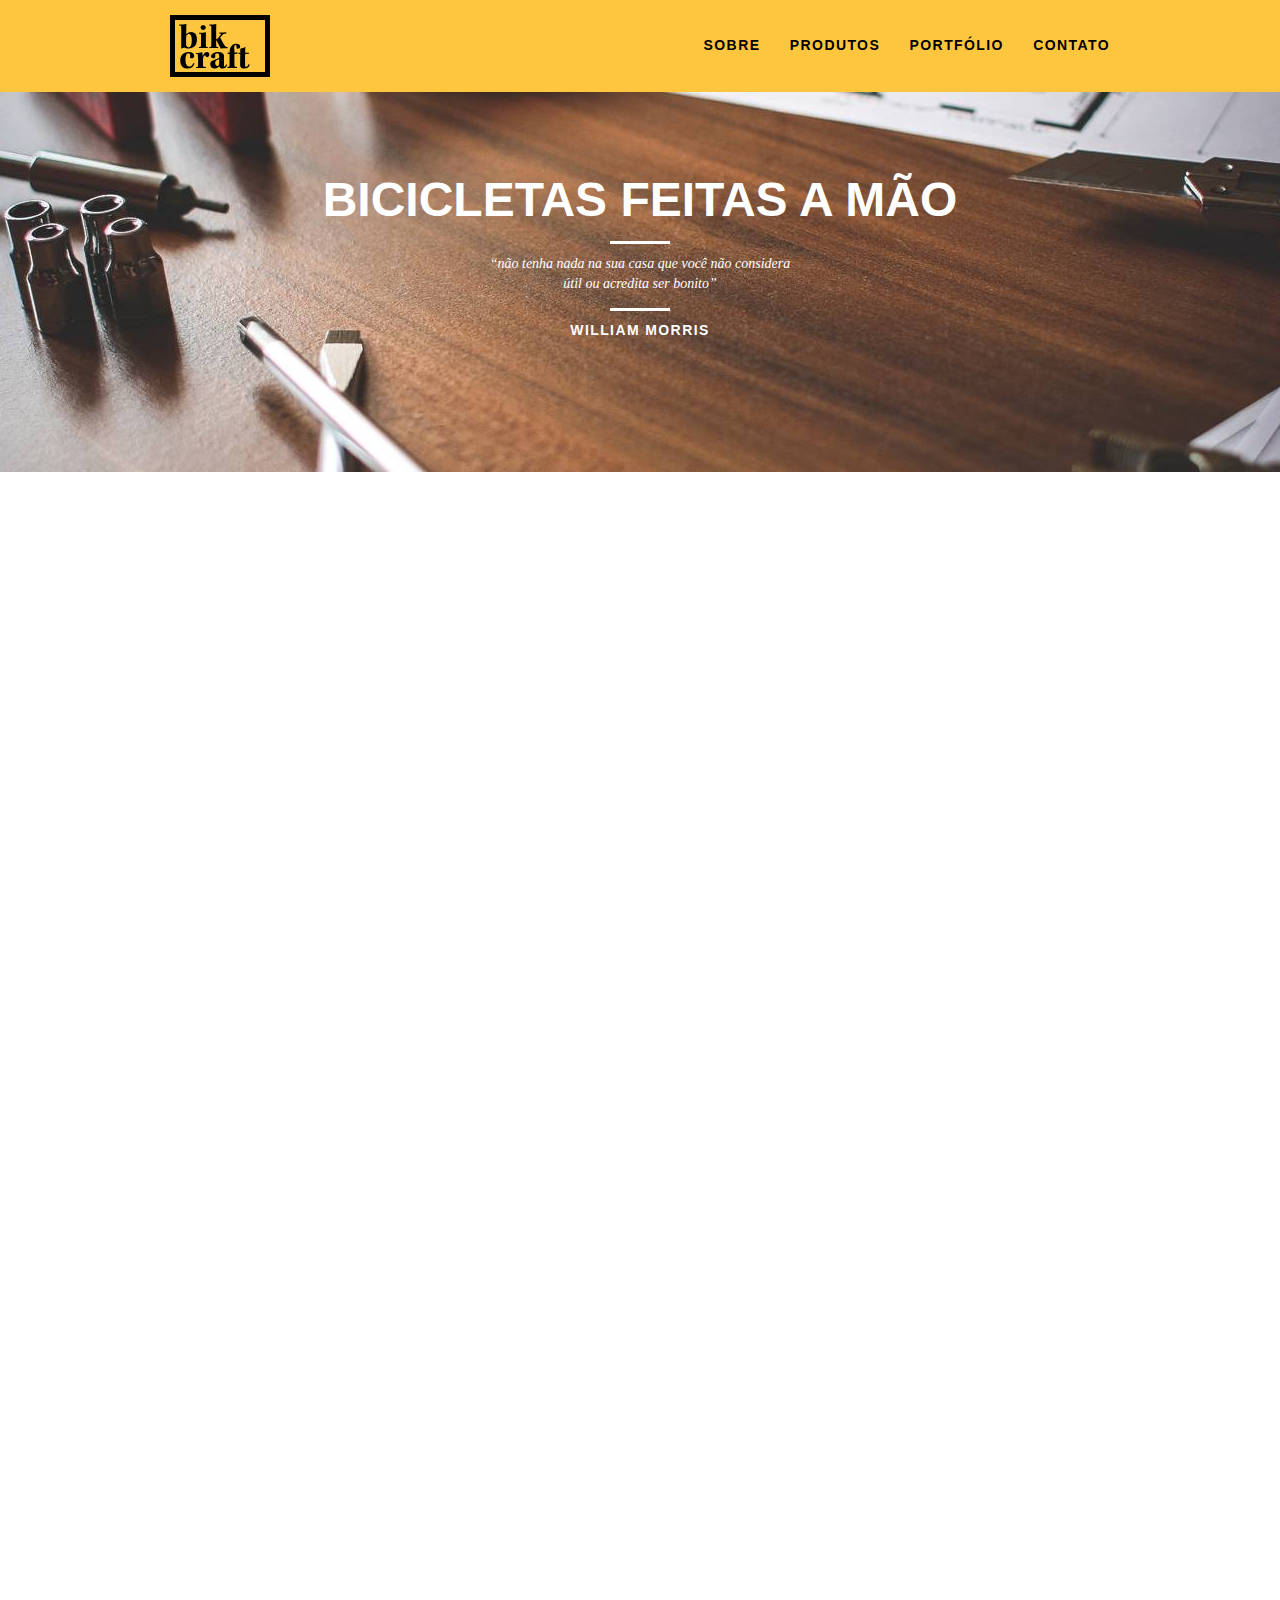
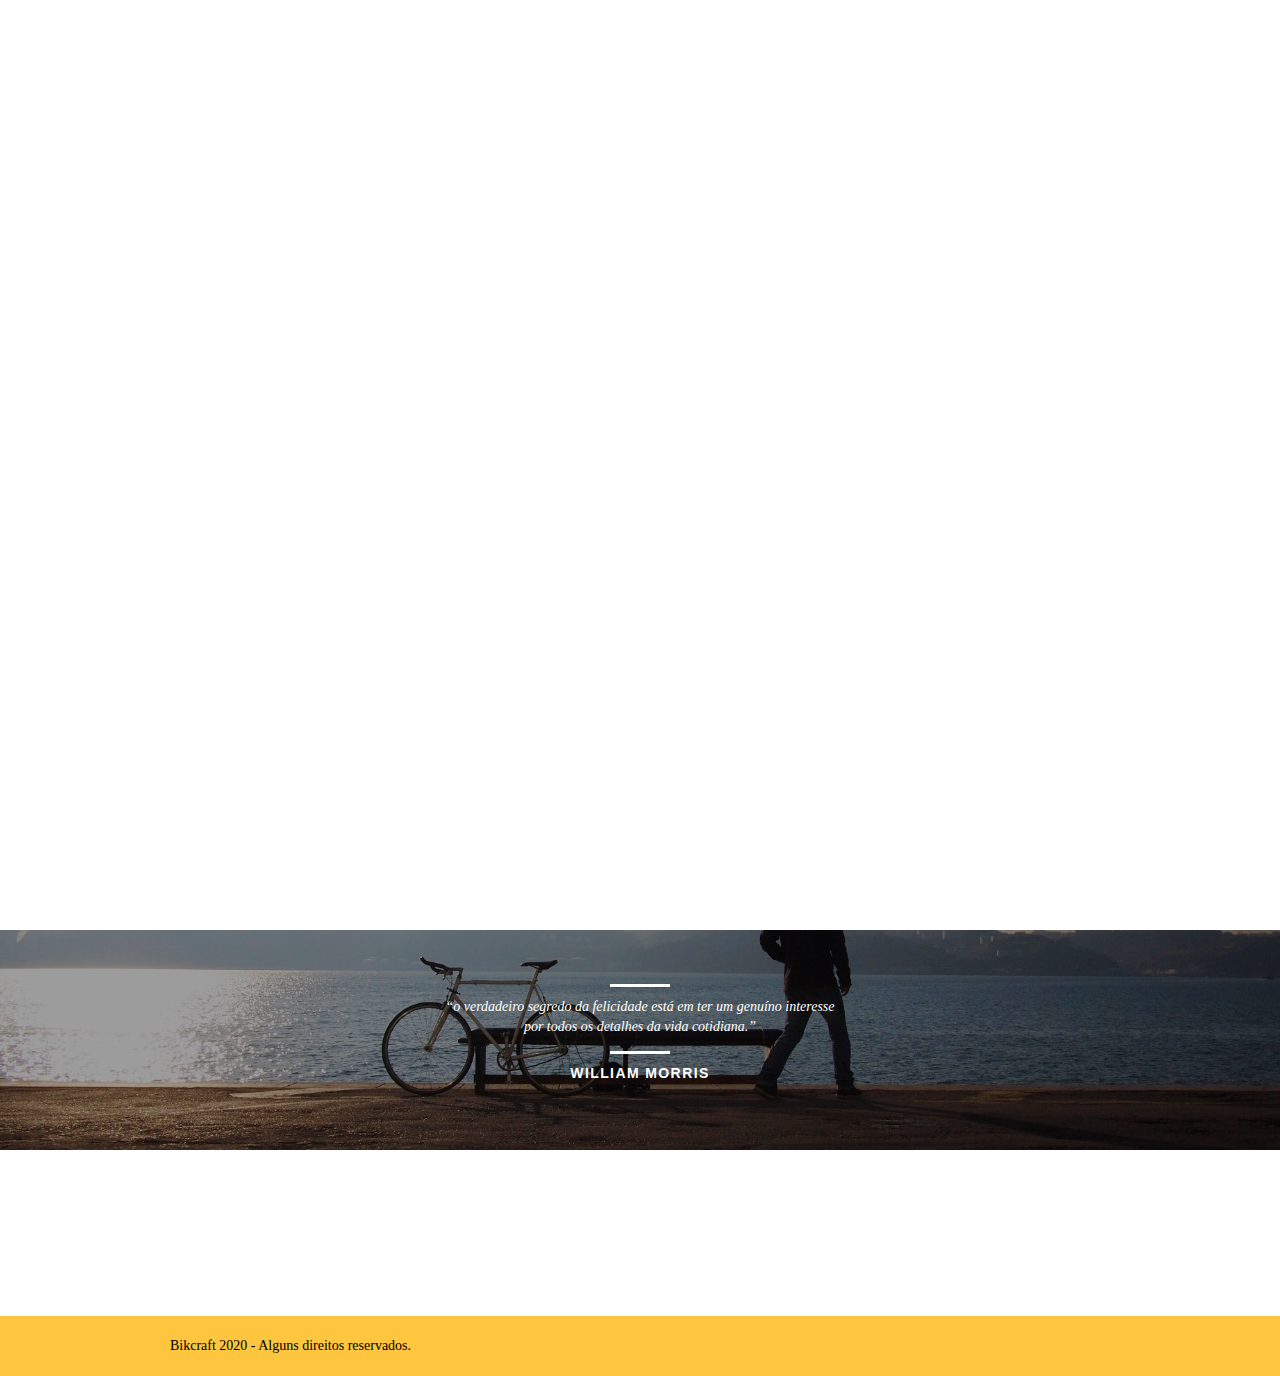
<file: index.html>
<!DOCTYPE html>
<html lang="pt-br">
  <head>
    <meta charset="UTF-8" />
    <title>Bikcraft - Bicicletas Personalizadas</title>
    <meta
      name="description"
      content="Compre a sua bicicleta personalizada na bikcraft. Possuímos modelos Passeio, Retrô e Esporte."
    />

    <meta property="og:type" content="website" />
    <meta property="og:title" content="Bikcraft - Bicicletas Personalizadas" />
    <meta property="og:description" content="Compre a sua bicicleta personalizada na bikcraft. Possuímos modelos Passeio, Retrô e Esporte." />
    <meta property="og:url" content="http://www.bikcraft.com" />
    <meta property="og:image" content="http://www.bikcraft.com/img/og-img.png" />
    <link rel="shortcut icon" href="img/favicon.ico" /> 
    <meta name="viewport" content="width=device-width, initial-scale=1">
    <link rel="stylesheet" href="css/style.css" />

    <script>
      document.documentElement.classList.add("js");
    </script>
  </head>
  <body>
    <!--Header do Site-->
    <header class="header-site">
      <div class="container">
        <div class="grid-4">
          <a href="index.html">
            <img src="img/bikcraft.svg" alt="Bikcraft" />
          </a>
        </div>
        <div class="grid-12 header-menu">
          <nav>
            <ul>
              <li><a href="sobre.html">Sobre</a></li>
              <li><a href="produtos.html">Produtos</a></li>
              <li><a href="portfolio.html">Portfólio</a></li>
              <li><a href="contato.html">Contato</a></li>
            </ul>
          </nav>
        </div>
      </div>
    </header>
    <!--Fim Header do Site-->

    <main>
      <section class="introducao">
        <div class="container">
          <h1 data-anime="400" class="fadeInDown">Bicicletas Feitas a Mão</h1>
          <blockquote class="quote-externo fadeInDown" data-anime="600">
            <p>
              “não tenha nada na sua casa que você não considera útil ou
              acredita ser bonito”
            </p>
            <cite>WILLIAM MORRIS</cite>
          </blockquote>
          <a class="btn-default" href="produtos.html" data-anime="800"
            >Orçamento</a
          >
        </div>
      </section>

      <!--Produtos-->
      <section class="produtos container fadeInDown" data-anime="1000">
        <h2 class="subtitulo">Produtos</h2>
        <ul class="produtos-lista">
          <li class="grid-1-3">
            <div class="produtos-lista-imagem">
              <img src="img/produtos/passeio.svg" alt="Passeio" />
            </div>
            <h3 class="subtitulo">Passeio</h3>
            <p>Muito melhor do que passear pela orla a vidros fechados</p>
          </li>

          <li class="grid-1-3">
            <div class="produtos-lista-imagem">
              <img src="img/produtos/esporte.svg" alt="Passeio" />
            </div>
            <h3 class="subtitulo">Esporte</h3>
            <p>Mais rápida que a do Forest Gump, ninguém vai pegar você.</p>
          </li>

          <li class="grid-1-3">
            <div class="produtos-lista-imagem">
              <img src="img/produtos/retro.svg" alt="Passeio" />
            </div>
            <h3 class="subtitulo">Retrô</h3>
            <p>
              O passado volta para lembrarmos o que devemos fazer no futuro.
            </p>
          </li>
        </ul>
        <div class="action-container">
          <p>clique aqui e veja os detalhes dos produtos</p>
          <a class="btn-default btn-hover-black" href="produtos.html"
            >produtos</a
          >
        </div>
      </section>

      <!-- portfolio -->
      <section class="portfolio fadeInDown" data-anime="1200">
        <div class="container">
          <h2 class="subtitulo subtitulo-amarelo">Portfólio</h2>
          <div class="grid-8">
            <img src="img/portfolio/retro.jpg" alt="Bicicleta Retro" />
          </div>
          <div class="grid-8">
            <img src="img/portfolio/passeio.jpg" alt="Bicicleta Passeio" />
          </div>
          <div class="grid-16 margin-top-20">
            <img src="img/portfolio/esporte.jpg" alt="Bicicleta Esporte" />
          </div>
          <div class="carrousel-btn"></div>
          <div class="action-container white-text">
            <p>conheça mais o nosso portfólio</p>
            <a class="btn-default" href="portfolio.html">portfolio</a>
          </div>
        </div>
      </section>

      <!-- Qualidade -->
      <section class="qualidade container fadeInDown" data-anime="1400">
        <h2 class="subtitulo">Qualidade</h2>
        <img src="img/bikcraft-qualidade.svg" alt="Bikcraft" />
        <ul class="qualidade-lista">
          <li class="grid-1-3">
            <h3 class="subtitulo">Durabilidade</h3>
            <p>
              Sólida como pedra, leve como o vento e resistente como o diamante,
              são nossos diferenciais.
            </p>
          </li>
          <li class="grid-1-3">
            <h3 class="subtitulo">Design</h3>
            <p>
              Feitas sob medida para o melhor conforto e eficiência. Adaptamos a
              sua Bikcraft para o seu corpo.
            </p>
          </li>
          <li class="grid-1-3">
            <h3 class="subtitulo">Sustentabilidade</h3>
            <p>
              Além de ajudar a cuidar do meio ambiente, tirando carros da rua,
              toda a produção é sustentável.
            </p>
          </li>
        </ul>

        <div class="action-container">
          <p>conheça mais a nossa história</p>
          <a class="btn-default btn-hover-black" href="sobre.html">sobre</a>
        </div>
      </section>
    </main>

      <div class="quebra">
        <blockquote class="quote-externo container">
          <p>
            “o verdadeiro segredo da felicidade está em ter um genuíno interesse
            por todos os detalhes da vida cotidiana.”
          </p>
          <cite>WILLIAM MORRIS</cite>
        </blockquote>
      </div>

      <footer>
        <div class="footer fadeInDown" data-anime="1400">
          <div class="container">
            <div class="grid-8 footer-historia">
              <h3>Nossa História</h3>
              <p>
                Quando iniciamos a Bikcraft queriamos apenas um produto que
                adoraríamos utilizar. Eramos apaixonados por pedalar e também
                por fazer as coisas com as nossas próprias mãos. Assim surgiu um
                sonho na garagem da nossa casa.
              </p>
            </div>
            <div class="grid-4 footer-contato">
              <h3>Contato</h3>
              <ul>
                <li>+55 31 991806621</li>
                <li>contato@bikcraft.com</li>
                <li>Rua Logradouro, 317 - Belo Horizonte</li>
              </ul>
            </div>
            <div class="grid-4 footer-redes-sociais">
              <h3>Redes Sociais</h3>
              <ul>
                <li>
                  <a href="https://www.facebook.com/" target="_blank"
                    ><img
                      src="img/redes-sociais/facebook.svg"
                      alt="Bikcraft Facebook"
                  /></a>
                </li>
                <li>
                  <a href="https://www.instagram.com/" target="_blank"
                    ><img
                      src="img/redes-sociais/instagram.svg"
                      alt="Bikcraft Instagram"
                  /></a>
                </li>
                <li>
                  <a href="https://www.twitter.com/" target="_blank"
                    ><img
                      src="img/redes-sociais/twitter.svg"
                      alt="Bikcraft Twitter"
                  /></a>
                </li>
              </ul>
            </div>
          </div>
        </div>
        <div class="reservados">
          <div class="container">
            <div class="grid-16">
              <p>Bikcraft 2020 - Alguns direitos reservados.</p>
            </div>
          </div>
        </div>
        <div></div>
      </footer>    
    <script src="js/simple-slide.js"></script>
  <script src="js/simple-anime.js"></script>
  <script src="js/script.js"></script>
  </body>  
</html>
</file>
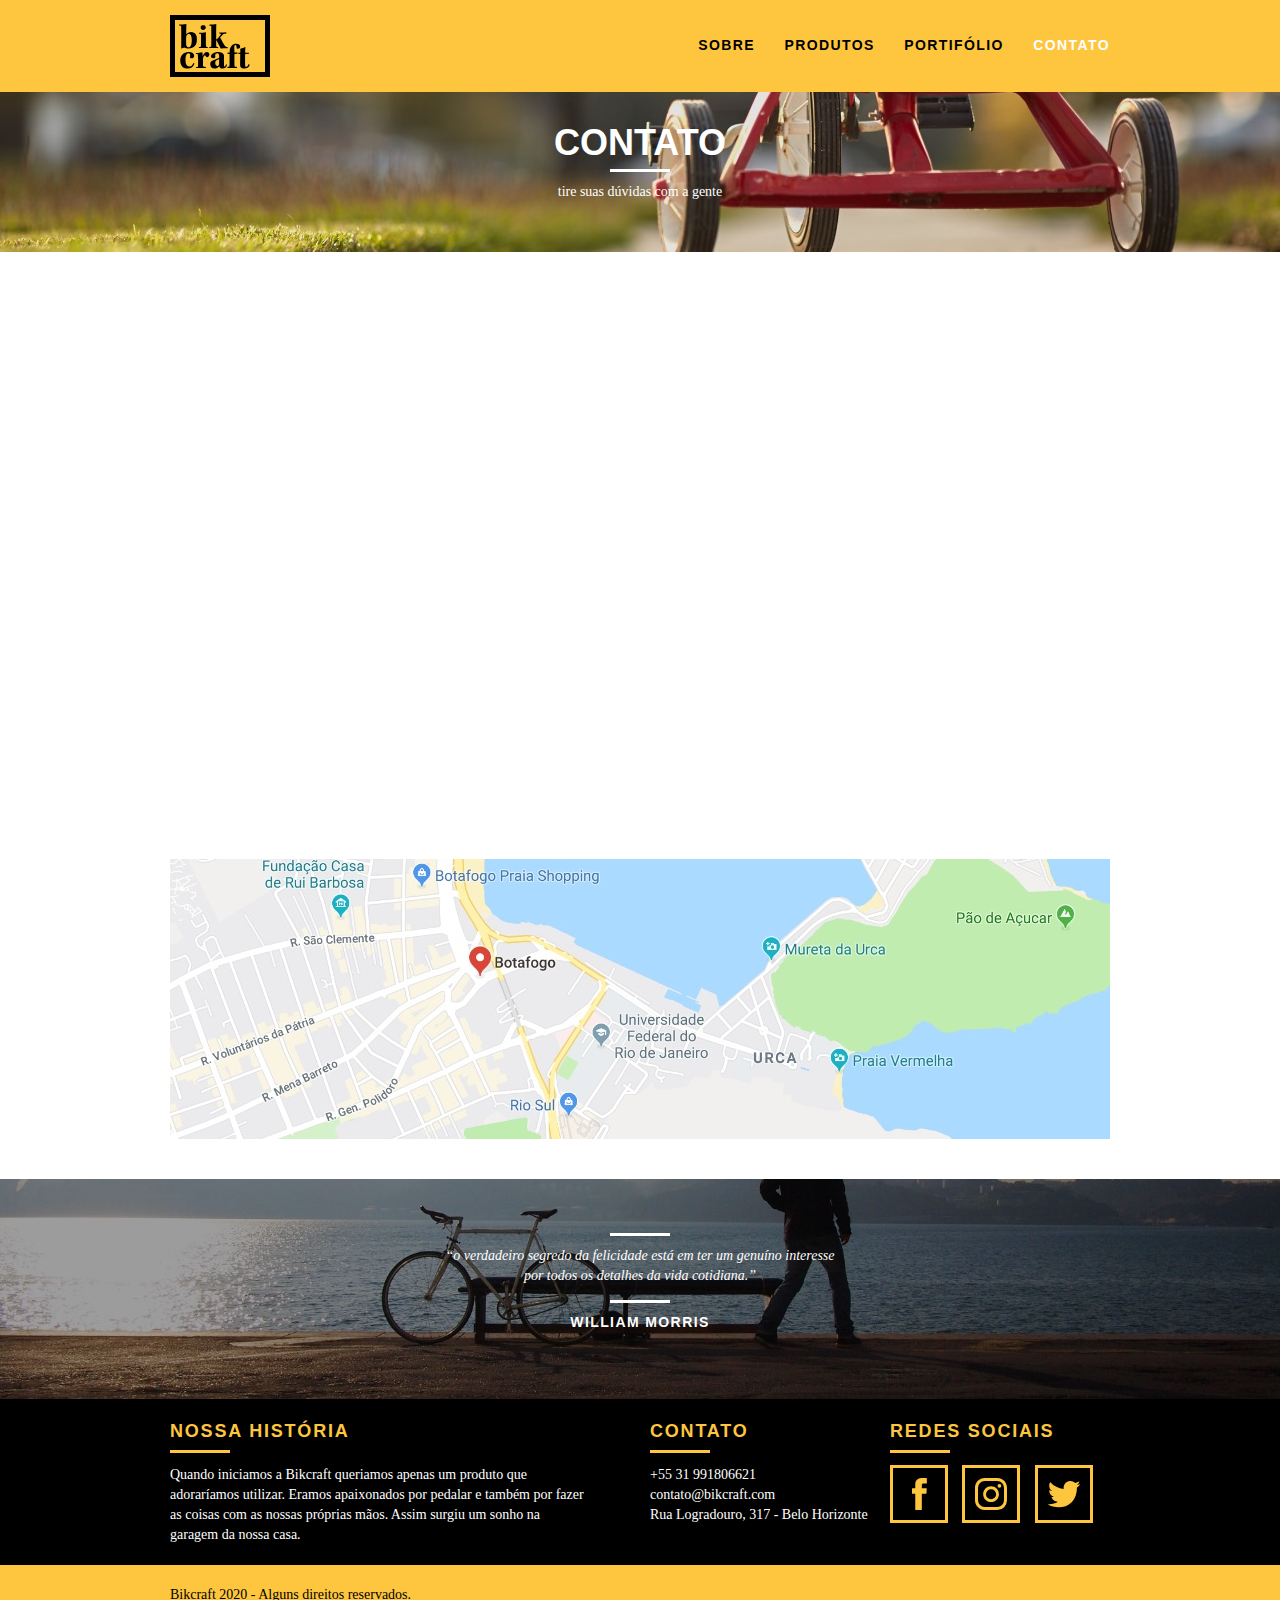
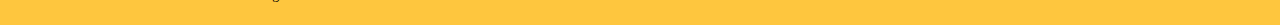
<file: contato.html>
<!DOCTYPE html>
<html lang="pt-br">
  <head>
    <meta charset="UTF-8" />
    <title>Bikcraft - Contato - 31 998855-2211</title>
    <meta
      name="description"
      content="Contato - Compre a sua bicicleta personalizada na bikcraft. Possuímos modelos Passeio, Retrô e Esporte."
    />

    <meta property="og:type" content="website" />
    <meta property="og:title" content="Bikcraft - Contato - 31 998855-2211" />
    <meta
      property="og:description"
      content="Contato - Compre a sua bicicleta personalizada na bikcraft. Possuímos modelos Passeio, Retrô e Esporte."
    />
    <meta property="og:url" content="http://www.bikcraft.com" />
    <meta
      property="og:image"
      content="http://www.bikcraft.com/img/og-img.png"
    />
    <link rel="shortcut icon" href="img/favicon.ico" />

    <meta name="viewport" content="width=device-width, initial-scale=1.0" />
    <link rel="stylesheet" href="css/style.css" />
    
    <script>
      document.documentElement.classList.add("js");
    </script>
  </head>
  <body>
    <!--Header do Site-->
    <header class="header-site">
      <div class="container">
        <div class="grid-4">
          <a href="index.html">
            <img src="img/bikcraft.svg" alt="Bikcraft" />
          </a>
        </div>
        <div class="grid-12 header-menu">
          <nav>
            <ul>
              <li><a href="sobre.html">Sobre</a></li>
              <li><a href="produtos.html">Produtos</a></li>
              <li><a href="portfolio.html">Portifólio</a></li>
              <li><a href="contato.html" class="menu-ativo">Contato</a></li>
            </ul>
          </nav>
        </div>
      </div>
    </header>
    <!--Fim Header do Site-->

    <main>
      <section class="introducao intro-interno interna-contato">
        <div class="container">
          <h1 class="fadeInDown" data-anime="400">Contato</h1>
          <p class="fadeInDown" data-anime="600">
            tire suas dúvidas com a gente
          </p>
        </div>
      </section>

      <section class="contato-form fadeInDown" data-anime="800">
        <div class="container">
          <div class="grid-8">
            <form
              id="form_orcamento"
              method="POST"
              action="enviar.php"
              class="formphp"
            >
              <label for="nome">Nome</label>
              <input type="text" id="nome" name="nome" required />
              <label for="email">E-mail</label>
              <input type="email" id="email" name="email" required />
              <label for="telefone">Telefone</label>
              <input type="text" id="telefone" name="telefone" />

              <label class="nao-aparece"
                >Se você não é um robô, deixe em branco.</label
              >
              <input type="text" class="nao-aparece" name="leaveblank" />
              <label class="nao-aparece"
                >Se você não é um robô, não mude este campo.</label
              >
              <input
                type="text"
                class="nao-aparece"
                name="dontchange"
                value="http://"
              />

              <label for="mensagem">Mensagem</label>
              <textarea
                id="mensagem"
                name="mensagem"
                rows="10"
                required
              ></textarea>
              <button
                id="btn-contato"
                name="enviar"
                type="submit"
                class="btn-default btn-hover-black"
              >
                Enviar
              </button>
            </form>
          </div>
          <div class="grid-8 dados-contato">
            <h3>Dados</h3>
            <span>+ 55 31 99999-9999</span>
            <span>contato@bikcraft.com</span>
            <span>Rua Ali Perto - Botafogo</span>
            <span>Rio de Janeiro - RJ / Brasil</span>

            <div class="footer-redes-sociais redes-sociais-contato">
              <h3>Redes Sociais</h3>
              <ul>
                <li>
                  <a href="https://www.facebook.com/" target="_blank"
                    ><img
                      src="img/redes-sociais/facebook.svg"
                      alt="Bikcraft Facebook"
                  /></a>
                </li>
                <li>
                  <a href="https://www.instagram.com/" target="_blank"
                    ><img
                      src="img/redes-sociais/instagram.svg"
                      alt="Bikcraft Instagram"
                  /></a>
                </li>
                <li>
                  <a href="https://www.twitter.com/" target="_blank"
                    ><img
                      src="img/redes-sociais/twitter.svg"
                      alt="Bikcraft Twitter"
                  /></a>
                </li>
              </ul>
            </div>
          </div>
        </div>
      </section>

      <div class="container margin-bottom-l">
        <div class="grid-16">
          <a href="https://www.google.com/" target="_blank">
            <img src="img/endereco-bikcraft.jpg" alt="Endereço bikecraft" />
          </a>
        </div>
      </div>
    </main>
    <div class="quebra">
      <blockquote class="quote-externo container">
        <p>
          “o verdadeiro segredo da felicidade está em ter um genuíno interesse
          por todos os detalhes da vida cotidiana.”
        </p>
        <cite>WILLIAM MORRIS</cite>
      </blockquote>
    </div>
    <footer>
      <div class="footer">
        <div class="container">
          <div class="grid-8 footer-historia">
            <h3>Nossa História</h3>
            <p>
              Quando iniciamos a Bikcraft queriamos apenas um produto que
              adoraríamos utilizar. Eramos apaixonados por pedalar e também por
              fazer as coisas com as nossas próprias mãos. Assim surgiu um sonho
              na garagem da nossa casa.
            </p>
          </div>
          <div class="grid-4 footer-contato">
            <h3>Contato</h3>
            <ul>
              <li>+55 31 991806621</li>
              <li>contato@bikcraft.com</li>
              <li>Rua Logradouro, 317 - Belo Horizonte</li>
            </ul>
          </div>
          <div class="grid-4 footer-redes-sociais">
            <h3>Redes Sociais</h3>
            <ul>
              <li>
                <a href="https://www.facebook.com/" target="_blank"
                  ><img
                    src="img/redes-sociais/facebook.svg"
                    alt="Bikcraft Facebook"
                /></a>
              </li>
              <li>
                <a href="https://www.instagram.com/" target="_blank"
                  ><img
                    src="img/redes-sociais/instagram.svg"
                    alt="Bikcraft Instagram"
                /></a>
              </li>
              <li>
                <a href="https://www.twitter.com/" target="_blank"
                  ><img
                    src="img/redes-sociais/twitter.svg"
                    alt="Bikcraft Twitter"
                /></a>
              </li>
            </ul>
          </div>
        </div>
      </div>
      <div class="reservados">
        <div class="container">
          <div class="grid-16">
            <p>Bikcraft 2020 - Alguns direitos reservados.</p>
          </div>
        </div>
      </div>
      <div></div>
    </footer>
    <script src="js/simple-slide.js"></script>
    <script src="js/simple-anime.js"></script>
    <script src="js/simple-form.js"></script>
    <script src="js/script.js"></script>
  </body>
</html>
</file>
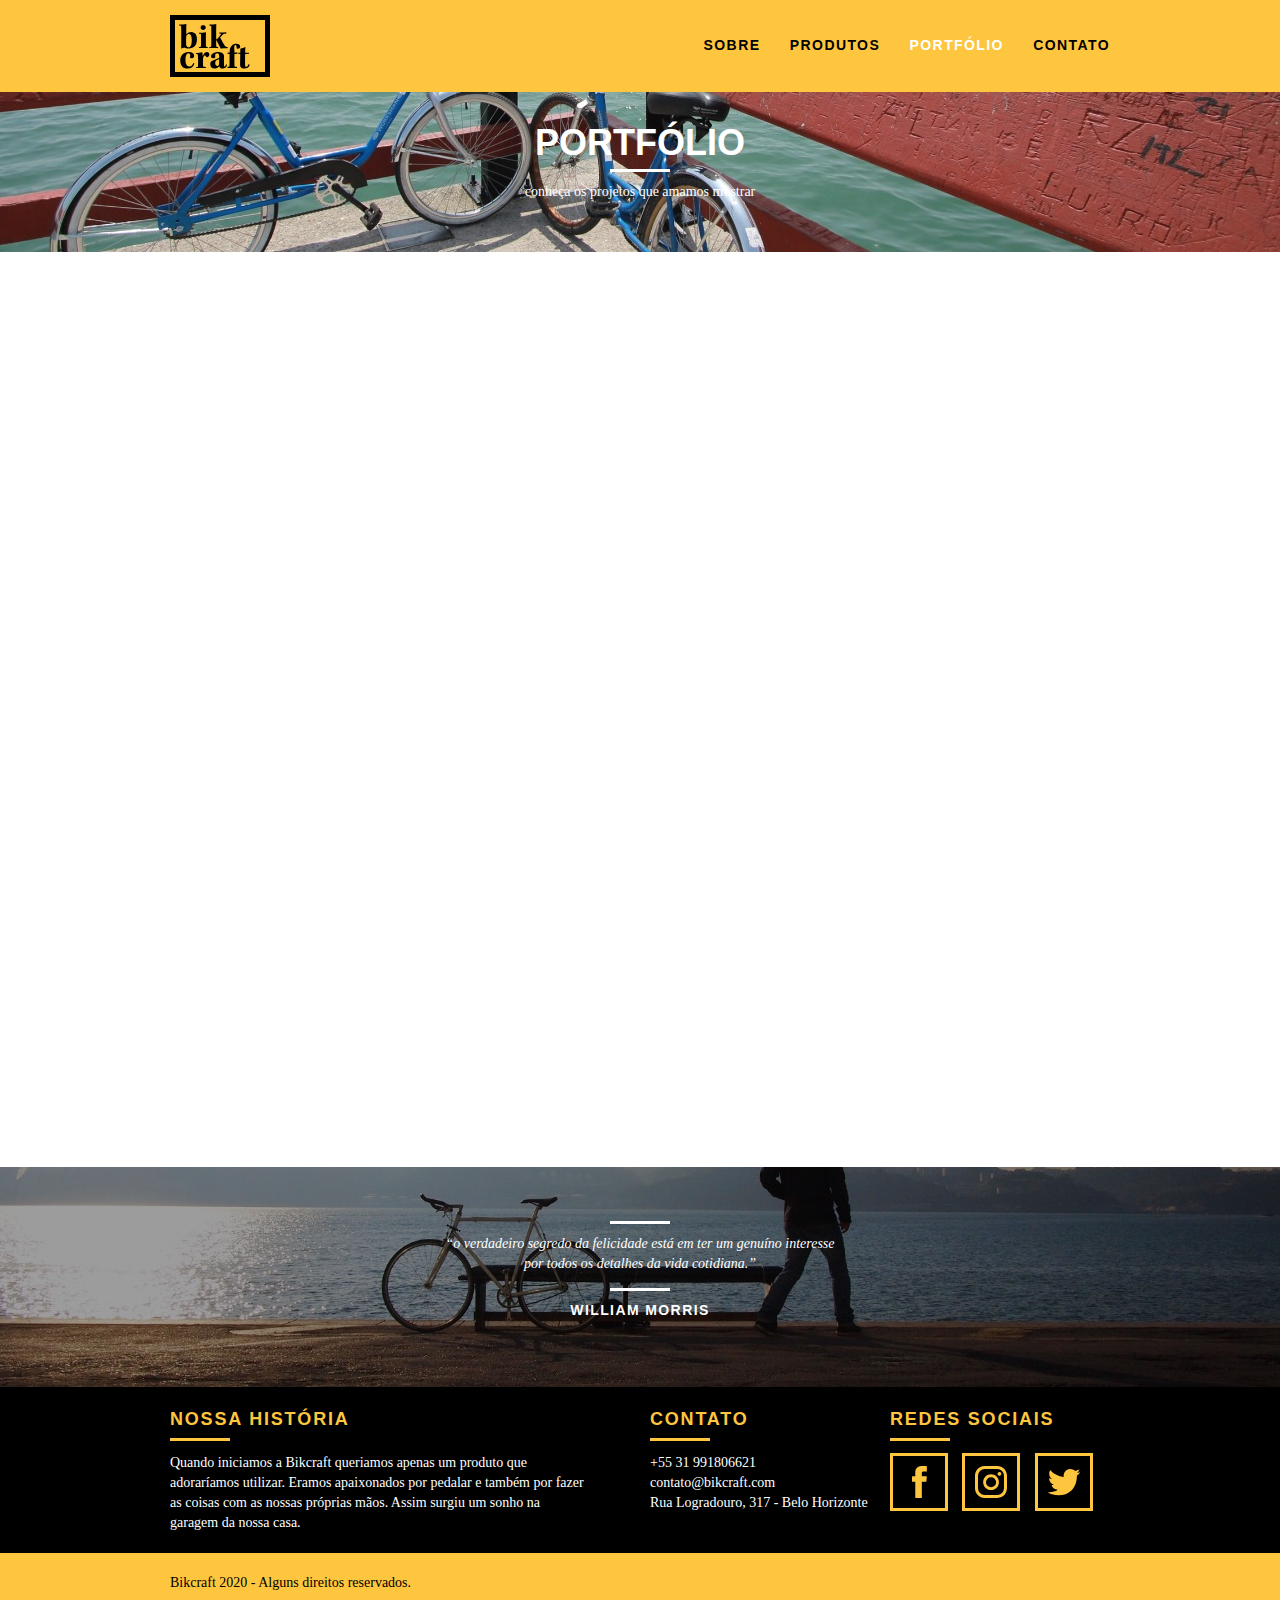
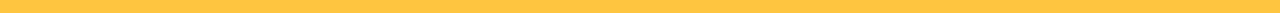
<file: portfolio.html>
<!DOCTYPE html>
<html lang="pt-br">
  <head>
    <meta charset="UTF-8" />
    <title>Bikcraft - Portfólio - Conheça o Portfólio de clientes</title>
    <meta
      name="description"
      content="Portfólio - Compre a sua bicicleta personalizada na bikcraft. Possuímos modelos Passeio, Retrô e Esporte."
    />
    <meta property="og:type" content="website" />
    <meta
      property="og:title"
      content="Bikcraft - Portfólio - Conheça o Portfólio de clientes"
    />
    <meta
      property="og:description"
      content="Portfólio - Compre a sua bicicleta personalizada na bikcraft. Possuímos modelos Passeio, Retrô e Esporte."
    />
    <meta property="og:url" content="http://www.bikcraft.com" />
    <meta
      property="og:image"
      content="http://www.bikcraft.com/img/og-img.png"
    />
    <link rel="shortcut icon" href="img/favicon.ico" />
    <meta name="viewport" content="width=device-width, initial-scale=1.0" />
    <link rel="stylesheet" href="css/style.css" />
    <script>
      document.documentElement.classList.add("js");
    </script>
  </head>
  <body>
    <!--Header do Site-->
    <header class="header-site">
      <div class="container">
        <div class="grid-4">
          <a href="index.html">
            <img src="img/bikcraft.svg" alt="Bikcraft" />
          </a>
        </div>
        <div class="grid-12 header-menu">
          <nav>
            <ul>
              <li><a href="sobre.html">Sobre</a></li>
              <li><a href="produtos.html">Produtos</a></li>
              <li><a href="portfolio.html" class="menu-ativo">Portfólio</a></li>
              <li><a href="contato.html">Contato</a></li>
            </ul>
          </nav>
        </div>
      </div>
    </header>
    <!--Fim Header do Site-->

    <main>
      <section class="introducao intro-interno interna-portfolio">
        <div class="container">
          <h1 class="fadeInDown" data-anime="400">Portfólio</h1>
          <p class="fadeInDown" data-anime="600">
            conheça os projetos que amamos mostrar
          </p>
        </div>
      </section>

      <div class="container fadeInDown" data-anime="800" data-slide="quote">
        <blockquote class="quote_clientes">
          <p>
            “Pedalar sempre foi a minha paixão, o que o pessoal da Bikcraft fez
            foi intensificar o meu amor por esta atividade. Recomendo à todos
            que amo.”
          </p>
          <cite>Barbara Moss</cite>
        </blockquote>
        <blockquote class="quote_clientes">
          <p>
            “Nada melhor do que dar um rolê com a minha Bikcraft na orla. Essa é
            a minha companheira mais fiel, nunca me traiu e está sempre a minha
            disposição.”
          </p>
          <cite>Jhony Rato</cite>
        </blockquote>
        <blockquote class="quote_clientes">
          <p>
            “Aqueles que ainda não possuem uma Bikcraft, não sabem o que estão
            perdendo. A precisão é absurda e a velocidade transcendental. Nunca
            vida nada igual.”
          </p>
          <cite>Bernardo</cite>
        </blockquote>
      </div>

      <!-- portfolio -->
      <!-- <section class="portfolio">        
        <div class="container">
          <div class="grid-8">
            <img src="img/portfolio/retro.jpg" alt="Bicicleta Retro" />
          </div>
          <div class="grid-8">
            <img src="img/portfolio/passeio.jpg" alt="Bicicleta Passeio" />
          </div>
          <div class="grid-16 margin-top-20">
            <img src="img/portfolio/esporte.jpg" alt="Bicicleta Esporte" />
          </div>  
        </div>
      </section> -->
      <div class="portfolio fadeInDown" data-anime="1000">
        <div class="container" data-slide="portfolio">
          <ul class="portfolio_lista">
            <li class="grid-8">
              <img src="img/portfolio/retro.jpg" alt="Bicicleta Retrô" />
            </li>
            <li class="grid-8">
              <img src="img/portfolio/passeio.jpg" alt="Bicicleta Passeio" />
            </li>
            <li class="grid-16">
              <img src="img/portfolio/esporte.jpg" alt="Bicicleta Esporte" />
            </li>
          </ul>
          <ul class="portfolio_lista">
            <li class="grid-8">
              <img src="img/portfolio/passeio.jpg" alt="Bicicleta Passeio" />
            </li>
            <li class="grid-8">
              <img src="img/portfolio/retro.jpg" alt="Bicicleta Retrô" />
            </li>
            <li class="grid-16">
              <img src="img/portfolio/esporte.jpg" alt="Bicicleta Esporte" />
            </li>
          </ul>
        </div>
      </div>
    </main>

    <div class="quebra">
      <blockquote class="quote-externo container">
        <p>
          “o verdadeiro segredo da felicidade está em ter um genuíno interesse
          por todos os detalhes da vida cotidiana.”
        </p>
        <cite>WILLIAM MORRIS</cite>
      </blockquote>
    </div>

    <footer>
      <div class="footer">
        <div class="container">
          <div class="grid-8 footer-historia">
            <h3>Nossa História</h3>
            <p>
              Quando iniciamos a Bikcraft queriamos apenas um produto que
              adoraríamos utilizar. Eramos apaixonados por pedalar e também por
              fazer as coisas com as nossas próprias mãos. Assim surgiu um sonho
              na garagem da nossa casa.
            </p>
          </div>
          <div class="grid-4 footer-contato">
            <h3>Contato</h3>
            <ul>
              <li>+55 31 991806621</li>
              <li>contato@bikcraft.com</li>
              <li>Rua Logradouro, 317 - Belo Horizonte</li>
            </ul>
          </div>
          <div class="grid-4 footer-redes-sociais">
            <h3>Redes Sociais</h3>
            <ul>
              <li>
                <a href="https://www.facebook.com/" target="_blank"
                  ><img
                    src="img/redes-sociais/facebook.svg"
                    alt="Bikcraft Facebook"
                /></a>
              </li>
              <li>
                <a href="https://www.instagram.com/" target="_blank"
                  ><img
                    src="img/redes-sociais/instagram.svg"
                    alt="Bikcraft Instagram"
                /></a>
              </li>
              <li>
                <a href="https://www.twitter.com/" target="_blank"
                  ><img
                    src="img/redes-sociais/twitter.svg"
                    alt="Bikcraft Twitter"
                /></a>
              </li>
            </ul>
          </div>
        </div>
      </div>
      <div class="reservados">
        <div class="container">
          <div class="grid-16">
            <p>Bikcraft 2020 - Alguns direitos reservados.</p>
          </div>
        </div>
      </div>
      <div></div>
    </footer>
    <script src="js/simple-slide.js"></script>
    <script src="js/simple-anime.js"></script>
    <script src="js/script.js"></script>
  </body>
</html>
</file>
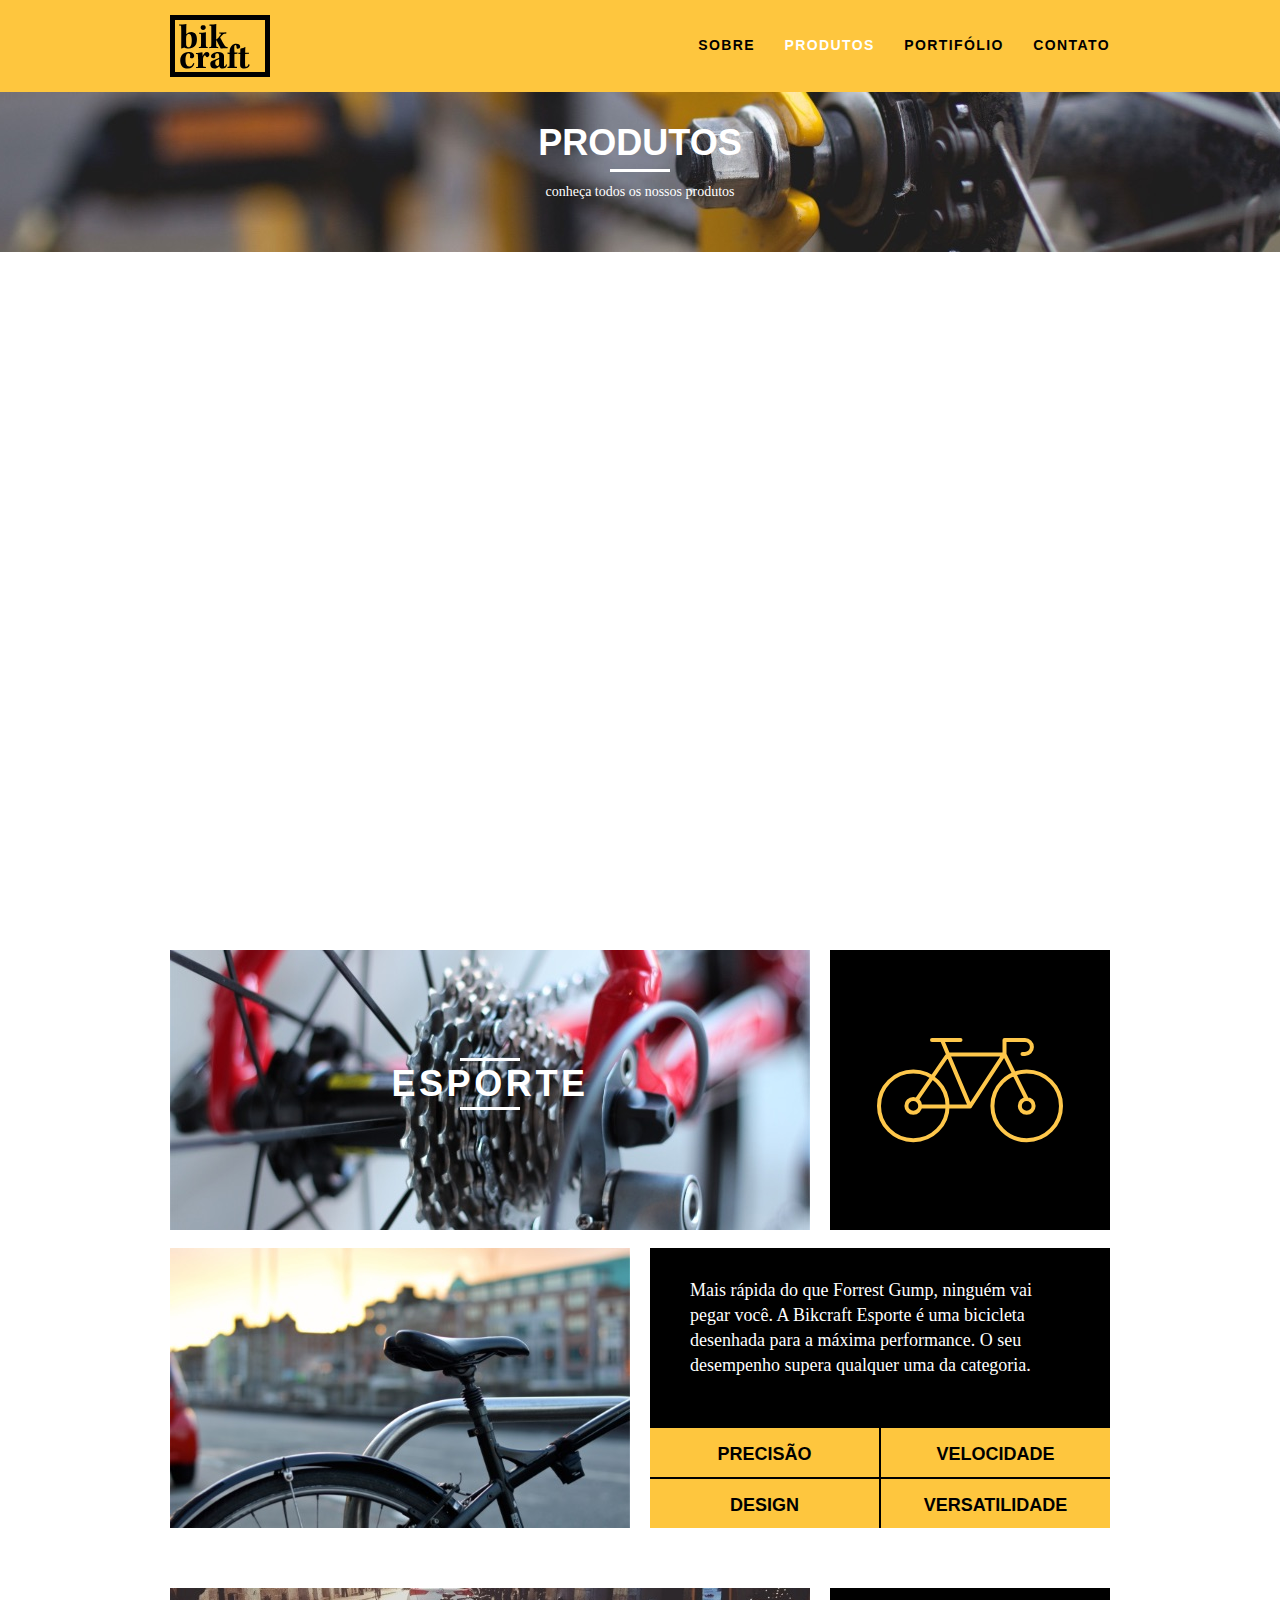
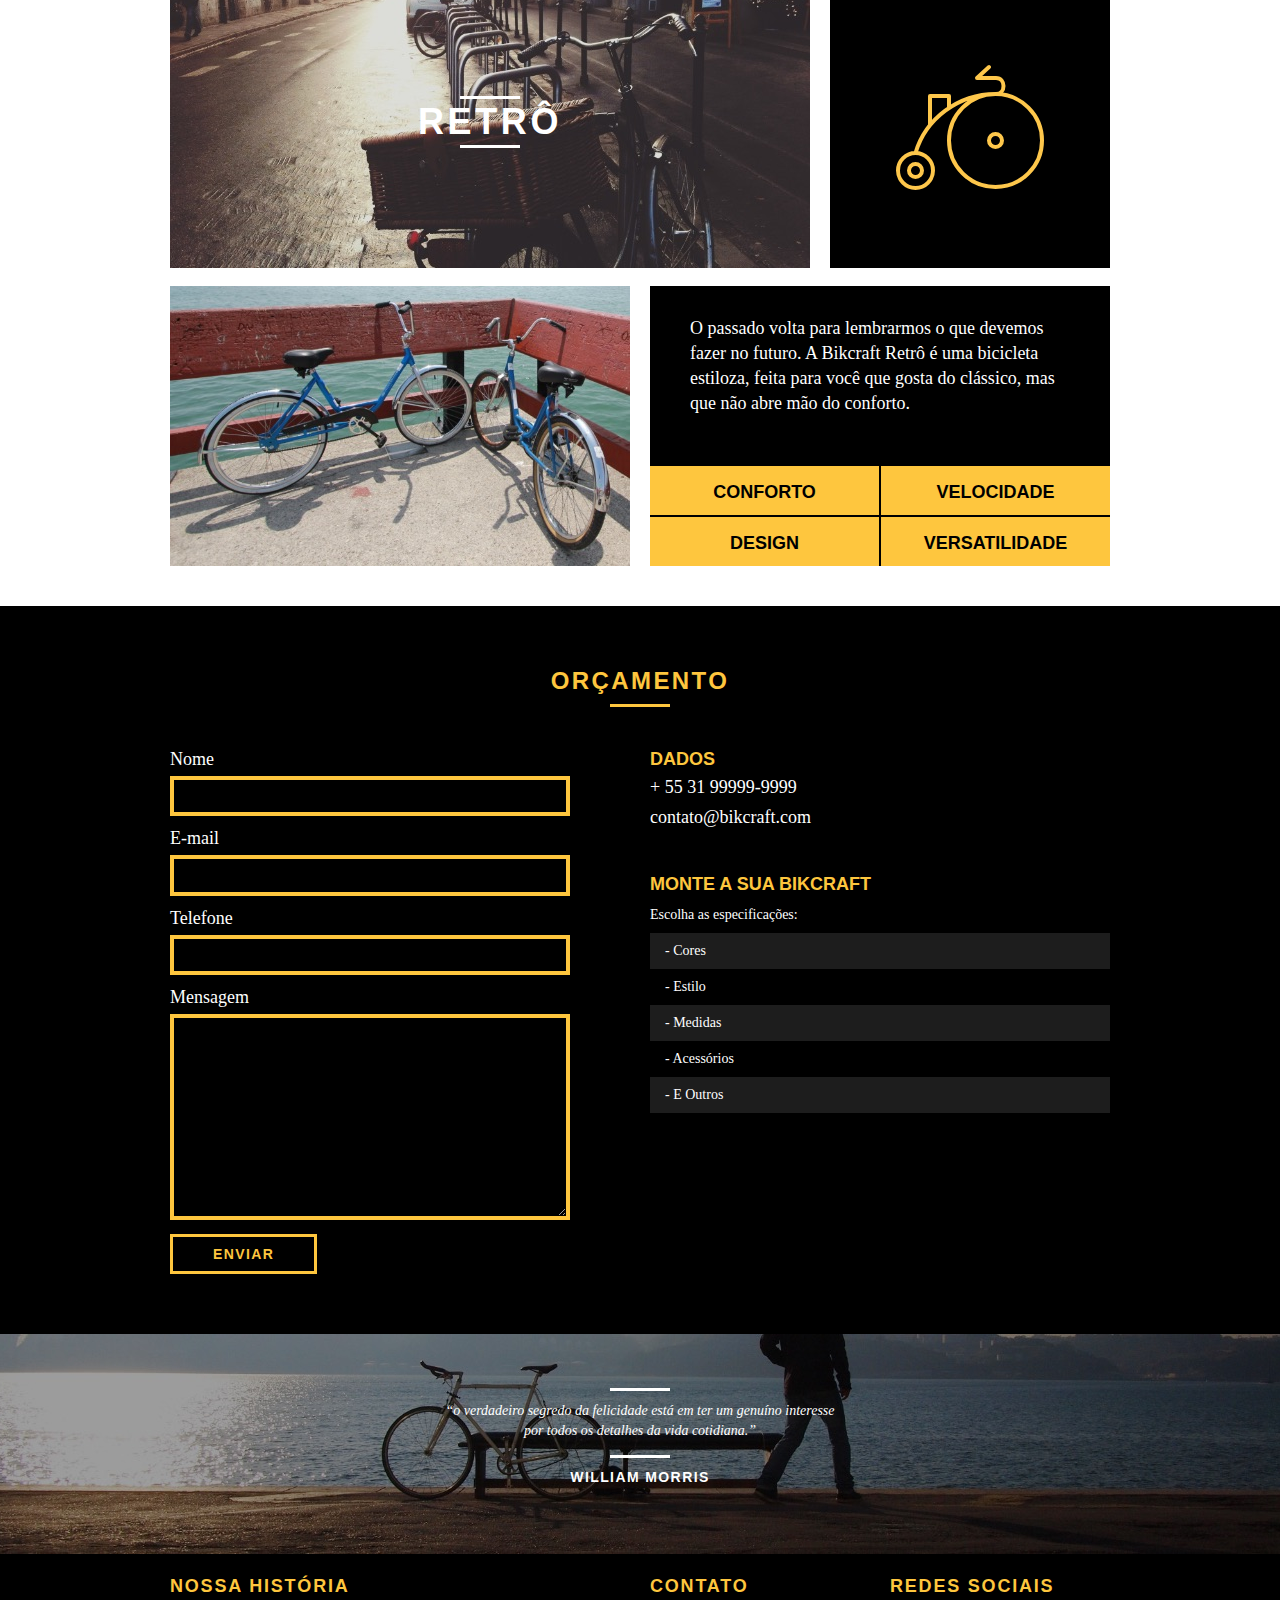
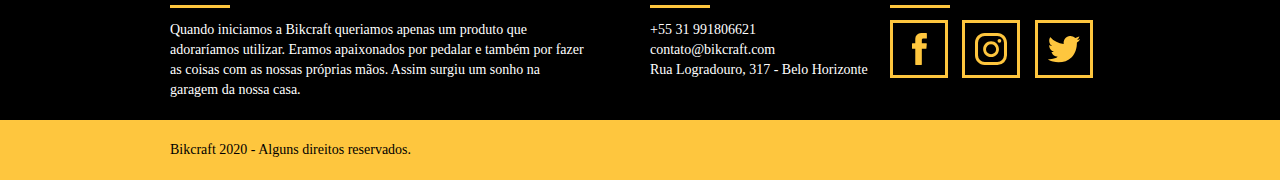
<file: produtos.html>
<!DOCTYPE html>
<html lang="pt-br">
  <head>
    <meta charset="UTF-8" />
    <title>Bikcraft - Produtos - Saiba mais sobre a gente</title>
    <meta
      name="description"
      content="Produtos - Compre a sua bicicleta personalizada na bikcraft. Possuímos modelos Passeio, Retrô e Esporte."
    />

    <meta property="og:type" content="website" />
    <meta
      property="og:title"
      content="Bikcraft - Produtos - Saiba mais sobre a gente"
    />
    <meta
      property="og:description"
      content="Produtos - Compre a sua bicicleta personalizada na bikcraft. Possuímos modelos Passeio, Retrô e Esporte."
    />
    <meta property="og:url" content="http://www.bikcraft.com" />
    <meta
      property="og:image"
      content="http://www.bikcraft.com/img/og-img.png"
    />
    <meta name="viewport" content="width=device-width, initial-scale=1.0" />    
    <link rel="stylesheet" href="css/style.css" />    
    <script>
      document.documentElement.classList.add("js");
    </script>

    <link rel="shortcut icon" href="img/favicon.ico" />
  </head>
  <body>
    <!--Header do Site-->
    <header class="header-site">
      <div class="container">
        <div class="grid-4">
          <a href="index.html">
            <img src="img/bikcraft.svg" alt="Bikcraft" />
          </a>
        </div>
        <div class="grid-12 header-menu">
          <nav>
            <ul>
              <li><a href="sobre.html">Sobre</a></li>
              <li><a href="produtos.html" class="menu-ativo">Produtos</a></li>
              <li><a href="portfolio.html">Portifólio</a></li>
              <li><a href="contato.html">Contato</a></li>
            </ul>
          </nav>
        </div>
      </div>
    </header>
    <!--Fim Header do Site-->

    <main>
      <section class="introducao intro-interno interna-produtos">
        <div class="container">
          <h1 class="fadeInDown" data-anime="400">Produtos</h1>
          <p class="fadeInDown" data-anime="600">
            conheça todos os nossos produtos
          </p>
        </div>
      </section>

      <section class="produto-item container fadeInDown" data-anime="800">
        <a href="produtos/passeio.html">
          <div class="grid-11">
            <img
              src="img/produtos/bikcraft-passeio-1.jpg"
              alt="Bikcraft Passeio"
            />
            <h2 class="subtitulo">Passeio</h2>
          </div>
          <div class="grid-5 produto-card">
            <img src="img/produtos/passeio.svg" alt="Bikcraft Passeio" />
          </div>
        </a>

        <div class="grid-8">
          <img
            src="img/produtos/bikcraft-passeio-2.jpg"
            alt="Bikcraft Passeio"
          />
        </div>
        <div class="grid-8 produto-info">
          <p>
            Muito melhor do que passear pela orla a vidros fechados. A Bikcraft
            Passeio é uma bicicleta que une conforto e praticidade para o seu
            dia a dia. Você nunca mais vai querer saber de outra.
          </p>
          <ul>
            <li>Conforto</li>
            <li>Praticidade</li>
            <li>Design</li>
            <li>Versatilidade</li>
          </ul>
        </div>
      </section>

      <section class="produto-item container">
        <a href="produtos/esporte.html">
          <div class="grid-11">
            <img
              src="img/produtos/bikcraft-esporte-1.jpg"
              alt="Bikcraft Esporte"
            />
            <h2 class="subtitulo">Esporte</h2>
          </div>
          <div class="grid-5 produto-card">
            <img src="img/produtos/esporte.svg" alt="Bikcraft Esporte" />
          </div>
        </a>

        <div class="grid-8">
          <img
            src="img/produtos/bikcraft-esporte-2.jpg"
            alt="Bikcraft Esporte"
          />
        </div>
        <div class="grid-8 produto-info">
          <p>
            Mais rápida do que Forrest Gump, ninguém vai pegar você. A Bikcraft
            Esporte é uma bicicleta desenhada para a máxima performance. O seu
            desempenho supera qualquer uma da categoria.
          </p>
          <ul>
            <li>Precisão</li>
            <li>Velocidade</li>
            <li>Design</li>
            <li>Versatilidade</li>
          </ul>
        </div>
      </section>

      <section class="produto-item container">
        <a href="produtos/retro.html">
          <div class="grid-11">
            <img src="img/produtos/bikcraft-retro-1.jpg" alt="Bikcraft Retrô" />
            <h2 class="subtitulo">Retrô</h2>
          </div>
          <div class="grid-5 produto-card">
            <img src="img/produtos/retro.svg" alt="Bikcraft Retro" />
          </div>
        </a>

        <div class="grid-8">
          <img src="img/produtos/bikcraft-retro-2.jpg" alt="Bikcraft retro" />
        </div>
        <div class="grid-8 produto-info">
          <p>
            O passado volta para lembrarmos o que devemos fazer no futuro. A
            Bikcraft Retrô é uma bicicleta estiloza, feita para você que gosta
            do clássico, mas que não abre mão do conforto.
          </p>
          <ul>
            <li>Conforto</li>
            <li>Velocidade</li>
            <li>Design</li>
            <li>Versatilidade</li>
          </ul>
        </div>
      </section>

      <section class="orcamento">
        <div class="container">
          <h2 class="subtitulo subtitulo-amarelo">Orçamento</h2>
          <div class="grid-8">
            <form
              id="form_orcamento"
              method="POST"
              action="enviar.php"
              class="formphp"
            >
              <label for="nome">Nome</label>
              <input type="text" id="nome" name="nome" required />
              <label for="email">E-mail</label>
              <input type="email" id="email" name="email" required />
              <label for="telefone">Telefone</label>
              <input type="text" id="telefone" name="telefone" />

              <label class="nao-aparece"
                >Se você não é um robô, deixe em branco.</label
              >
              <input type="text" class="nao-aparece" name="leaveblank" />
              <label class="nao-aparece"
                >Se você não é um robô, não mude este campo.</label
              >
              <input
                type="text"
                class="nao-aparece"
                name="dontchange"
                value="http://"
              />

              <label for="mensagem">Mensagem</label>
              <textarea
                id="mensagem"
                name="mensagem"
                rows="10"
                required
              ></textarea>
              <button
                id="btn-contato"
                name="enviar"
                type="submit"
                class="btn-default btn-hover-black"
              >
                Enviar
              </button>
            </form>
          </div>
          <div class="grid-8 orcamento-contato">
            <h3>Dados</h3>
            <span>+ 55 31 99999-9999</span>
            <span>contato@bikcraft.com</span>
            <h3>monte a sua bikcraft</h3>
            <p>Escolha as especificações:</p>
            <ul>
              <li>- Cores</li>
              <li>- Estilo</li>
              <li>- Medidas</li>
              <li>- Acessórios</li>
              <li>- E Outros</li>
            </ul>
          </div>
        </div>
      </section>
    </main>

    <div class="quebra">
      <blockquote class="quote-externo container">
        <p>
          “o verdadeiro segredo da felicidade está em ter um genuíno interesse
          por todos os detalhes da vida cotidiana.”
        </p>
        <cite>WILLIAM MORRIS</cite>
      </blockquote>
    </div>

    <footer>
      <div class="footer">
        <div class="container">
          <div class="grid-8 footer-historia">
            <h3>Nossa História</h3>
            <p>
              Quando iniciamos a Bikcraft queriamos apenas um produto que
              adoraríamos utilizar. Eramos apaixonados por pedalar e também por
              fazer as coisas com as nossas próprias mãos. Assim surgiu um sonho
              na garagem da nossa casa.
            </p>
          </div>
          <div class="grid-4 footer-contato">
            <h3>Contato</h3>
            <ul>
              <li>+55 31 991806621</li>
              <li>contato@bikcraft.com</li>
              <li>Rua Logradouro, 317 - Belo Horizonte</li>
            </ul>
          </div>
          <div class="grid-4 footer-redes-sociais">
            <h3>Redes Sociais</h3>
            <ul>
              <li>
                <a href="https://www.facebook.com/" target="_blank"
                  ><img
                    src="img/redes-sociais/facebook.svg"
                    alt="Bikcraft Facebook"
                /></a>
              </li>
              <li>
                <a href="https://www.instagram.com/" target="_blank"
                  ><img
                    src="img/redes-sociais/instagram.svg"
                    alt="Bikcraft Instagram"
                /></a>
              </li>
              <li>
                <a href="https://www.twitter.com/" target="_blank"
                  ><img
                    src="img/redes-sociais/twitter.svg"
                    alt="Bikcraft Twitter"
                /></a>
              </li>
            </ul>
          </div>
        </div>
      </div>
      <div class="reservados">
        <div class="container">
          <div class="grid-16">
            <p>Bikcraft 2020 - Alguns direitos reservados.</p>
          </div>
        </div>
      </div>
      <div></div>
    </footer>
    <script src="js/simple-slide.js"></script>
    <script src="js/simple-anime.js"></script>
    <script src="js/simple-form.js"></script>
    <script src="js/script.js"></script>
  </body>
</html>
</file>
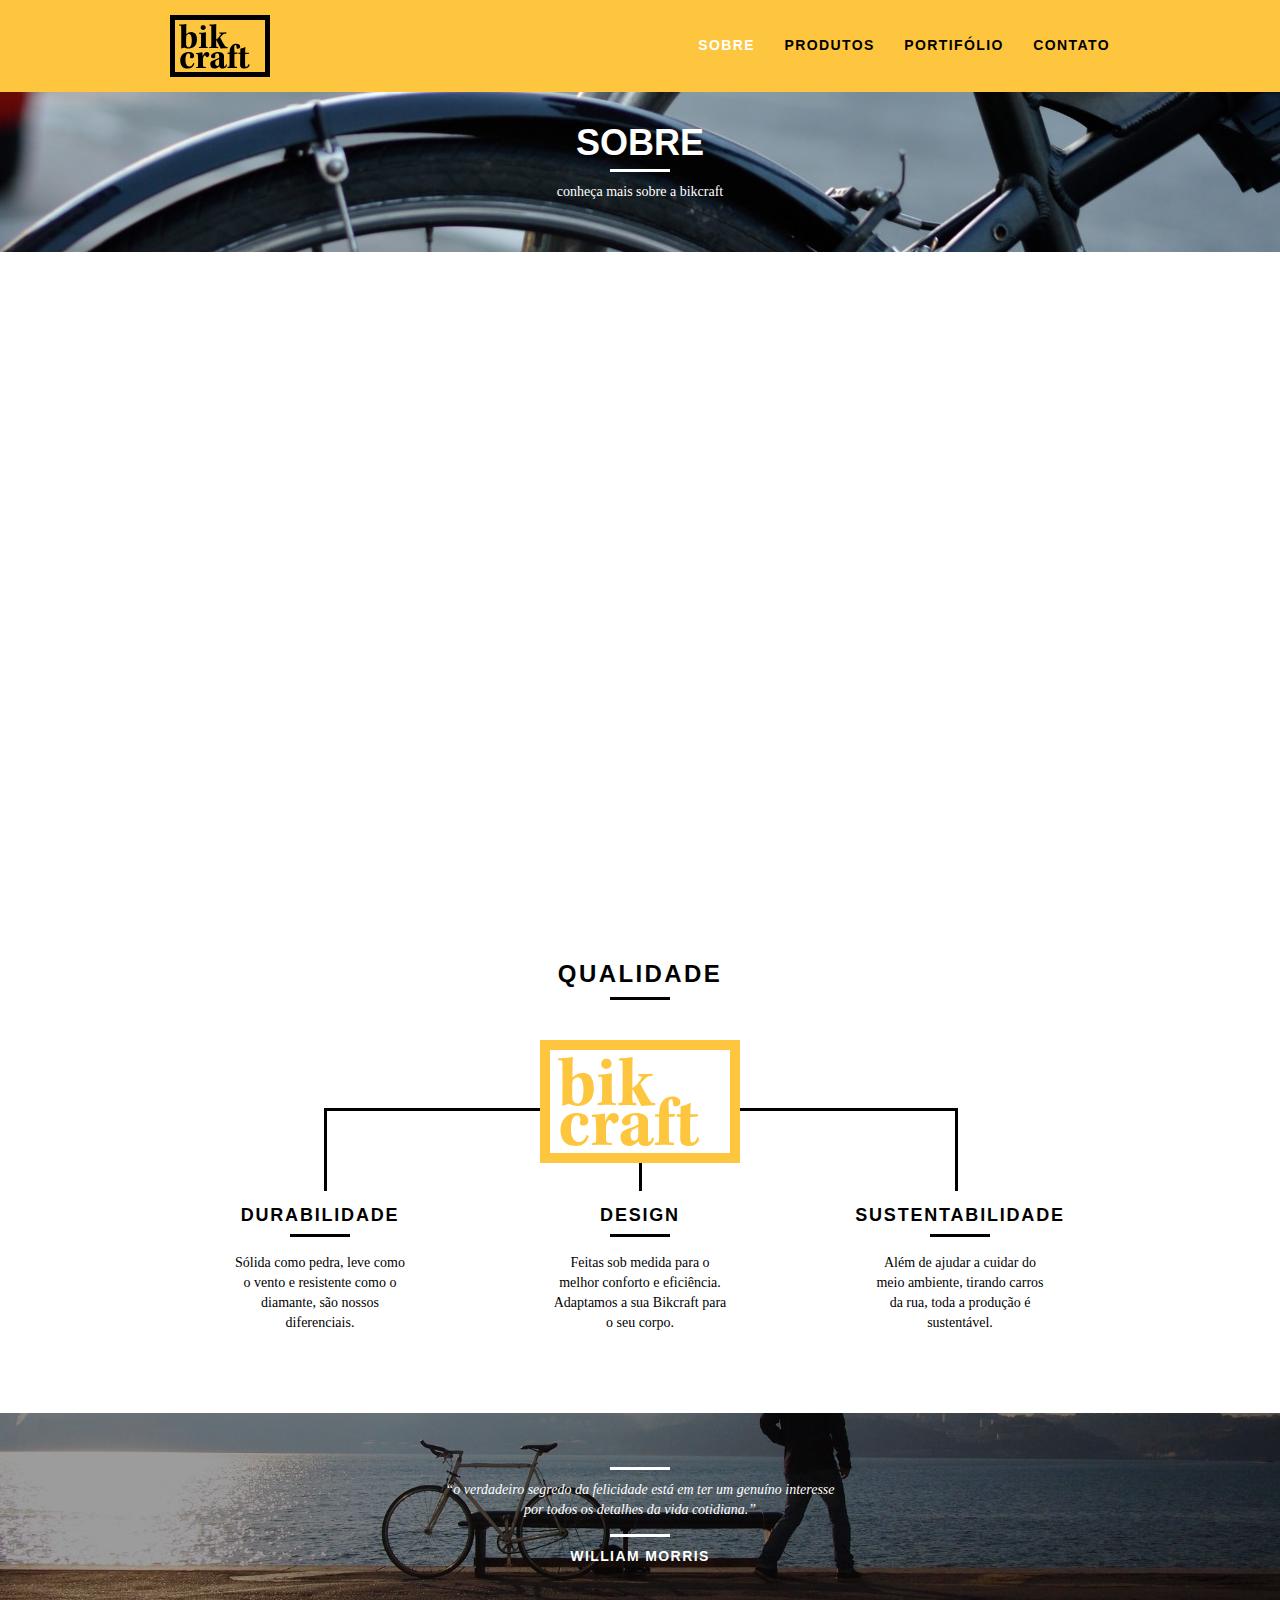
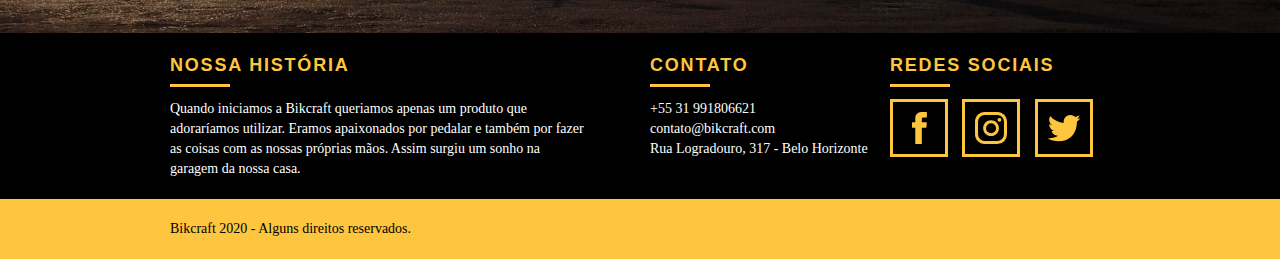
<file: sobre.html>
<!DOCTYPE html>
<html lang="pt-br">
  <head>
    <meta charset="UTF-8" />
    <title>Bikcraft - Sobre - Saiba mais sobre a gente</title>
    <meta
      name="description"
      content="Sobre - Compre a sua bicicleta personalizada na bikcraft. Possuímos modelos Passeio, Retrô e Esporte."
    />

    <meta property="og:type" content="website" />
    <meta
      property="og:title"
      content="Bikcraft - Sobre - Saiba mais sobre a gente"
    />
    <meta
      property="og:description"
      content="Sobre - Compre a sua bicicleta personalizada na bikcraft. Possuímos modelos Passeio, Retrô e Esporte."
    />
    <meta property="og:url" content="http://www.bikcraft.com" />
    <meta
      property="og:image"
      content="http://www.bikcraft.com/img/og-img.png"
    />
    <meta name="viewport" content="width=device-width, initial-scale=1.0" />

    <link rel="stylesheet" href="css/style.css" />
    
    <script>
      document.documentElement.classList.add("js");
    </script>
    
    <link rel="shortcut icon" href="img/favicon.ico" />
  </head>
  <body>
    <!--Header do Site-->
    <header class="header-site">
      <div class="container">
        <div class="grid-4">
          <a href="index.html">
            <img src="img/bikcraft.svg" alt="Bikcraft" />
          </a>
        </div>
        <div class="grid-12 header-menu">
          <nav>
            <ul>
              <li><a href="sobre.html" class="menu-ativo">Sobre</a></li>
              <li><a href="produtos.html">Produtos</a></li>
              <li><a href="portfolio.html">Portifólio</a></li>
              <li><a href="contato.html">Contato</a></li>
            </ul>
          </nav>
        </div>
      </div>
    </header>
    <!--Fim Header do Site-->

    <main>
      <section class="introducao intro-interno interna-sobre">
        <div class="container">
          <h1 class="fadeInDown" data-anime="400">Sobre</h1>
          <p class="fadeInDown" data-anime="600">
            conheça mais sobre a bikcraft
          </p>
        </div>
      </section>

      <section class="missao-sobre container fadeInDown" data-anime="800">
        <div class="grid-10">
          <h2 class="subtitulo-interno">HISTÓRIA, MISSÃO E VISÃO</h2>
          <p>
            Quando iniciamos a Bikcraft queriamos apenas um produto que
            adoraríamos utilizar. Eramos apaixonados por pedalar e também por
            fazer as coisas com as nossas próprias mãos. Assim surgiu um sonho
            na garagem da nossa casa.
          </p>
          <p>
            Conheça os nossos produtos, pergunte para os nossos clientes e
            descubra a maravilha de ter uma Bikcraft na sua casa.
          </p>
        </div>
        <div class="grid-6">
          <h2 class="subtitulo-interno">Valores</h2>
          <ul>
            <li>– Qualidade no processo com atenção no cliente</li>
            <li>– Foco no cliente sem perder a qualidade</li>
            <li>– Diversão, preservando a liberdade</li>
            <li>- Natureza com sustentabilidade</li>
          </ul>
        </div>
        <div class="grid-16 img-sobre">
          <img src="img/equipe-bikcraft.jpg" alt="Equipe Bikcraft" />
        </div>
      </section>

      <!-- Qualidade -->
      <section class="qualidade container">
        <h2 class="subtitulo">Qualidade</h2>
        <img src="img/bikcraft-qualidade.svg" alt="Bikcraft" />
        <ul class="qualidade-lista">
          <li class="grid-1-3">
            <h3 class="subtitulo">Durabilidade</h3>
            <p>
              Sólida como pedra, leve como o vento e resistente como o diamante,
              são nossos diferenciais.
            </p>
          </li>
          <li class="grid-1-3">
            <h3 class="subtitulo">Design</h3>
            <p>
              Feitas sob medida para o melhor conforto e eficiência. Adaptamos a
              sua Bikcraft para o seu corpo.
            </p>
          </li>
          <li class="grid-1-3">
            <h3 class="subtitulo">Sustentabilidade</h3>
            <p>
              Além de ajudar a cuidar do meio ambiente, tirando carros da rua,
              toda a produção é sustentável.
            </p>
          </li>
        </ul>
      </section>
    </main>

    <div class="quebra">
      <blockquote class="quote-externo container">
        <p>
          “o verdadeiro segredo da felicidade está em ter um genuíno interesse
          por todos os detalhes da vida cotidiana.”
        </p>
        <cite>WILLIAM MORRIS</cite>
      </blockquote>
    </div>
    
    <footer>
      <div class="footer">
        <div class="container">
          <div class="grid-8 footer-historia">
            <h3>Nossa História</h3>
            <p>
              Quando iniciamos a Bikcraft queriamos apenas um produto que
              adoraríamos utilizar. Eramos apaixonados por pedalar e também por
              fazer as coisas com as nossas próprias mãos. Assim surgiu um sonho
              na garagem da nossa casa.
            </p>
          </div>
          <div class="grid-4 footer-contato">
            <h3>Contato</h3>
            <ul>
              <li>+55 31 991806621</li>
              <li>contato@bikcraft.com</li>
              <li>Rua Logradouro, 317 - Belo Horizonte</li>
            </ul>
          </div>
          <div class="grid-4 footer-redes-sociais">
            <h3>Redes Sociais</h3>
            <ul>
              <li>
                <a href="https://www.facebook.com/" target="_blank"
                  ><img
                    src="img/redes-sociais/facebook.svg"
                    alt="Bikcraft Facebook"
                /></a>
              </li>
              <li>
                <a href="https://www.instagram.com/" target="_blank"
                  ><img
                    src="img/redes-sociais/instagram.svg"
                    alt="Bikcraft Instagram"
                /></a>
              </li>
              <li>
                <a href="https://www.twitter.com/" target="_blank"
                  ><img
                    src="img/redes-sociais/twitter.svg"
                    alt="Bikcraft Twitter"
                /></a>
              </li>
            </ul>
          </div>
        </div>
      </div>
      <div class="reservados">
        <div class="container">
          <div class="grid-16">
            <p>Bikcraft 2020 - Alguns direitos reservados.</p>
          </div>
        </div>
      </div>
      <div></div>
    </footer>
    <script src="js/simple-slide.js"></script>
    <script src="js/simple-anime.js"></script>
    <script src="js/script.js"></script>
  </body>
</html>
</file>
<file: css/style.css>
/*! normalize.css v8.0.1 | MIT License | github.com/necolas/normalize.css */html{line-height:1.15;-webkit-text-size-adjust:100%}body{margin:0}main{display:block}h1{font-size:2em;margin:.67em 0}hr{box-sizing:content-box;height:0;overflow:visible}pre{font-family:monospace,monospace;font-size:1em}a{background-color:transparent}abbr[title]{border-bottom:none;text-decoration:underline;text-decoration:underline dotted}b,strong{font-weight:bolder}code,kbd,samp{font-family:monospace,monospace;font-size:1em}small{font-size:80%}sub,sup{font-size:75%;line-height:0;position:relative;vertical-align:baseline}sub{bottom:-.25em}sup{top:-.5em}img{border-style:none}button,input,optgroup,select,textarea{font-family:inherit;font-size:100%;line-height:1.15;margin:0}button,input{overflow:visible}button,select{text-transform:none}[type=button],[type=reset],[type=submit],button{-webkit-appearance:button}[type=button]::-moz-focus-inner,[type=reset]::-moz-focus-inner,[type=submit]::-moz-focus-inner,button::-moz-focus-inner{border-style:none;padding:0}[type=button]:-moz-focusring,[type=reset]:-moz-focusring,[type=submit]:-moz-focusring,button:-moz-focusring{outline:1px dotted ButtonText}fieldset{padding:.35em .75em .625em}legend{box-sizing:border-box;color:inherit;display:table;max-width:100%;padding:0;white-space:normal}progress{vertical-align:baseline}textarea{overflow:auto}[type=checkbox],[type=radio]{box-sizing:border-box;padding:0}[type=number]::-webkit-inner-spin-button,[type=number]::-webkit-outer-spin-button{height:auto}[type=search]{-webkit-appearance:textfield;outline-offset:-2px}[type=search]::-webkit-search-decoration{-webkit-appearance:none}::-webkit-file-upload-button{-webkit-appearance:button;font:inherit}details{display:block}summary{display:list-item}template{display:none}[hidden]{display:none}a{text-decoration:none}ol,ul{list-style:none}a,article,blockquote,body,dd,div,dl,dt,em,fieldset,footer,form,h1,h2,h3,h4,h5,h6,header,html,iframe,img,label,legend,li,main,nav,ol,p,section,span,ul{margin:0;padding:0;border:0;vertical-align:baseline}a,h1,h2,h3,h4,h5,h6,p,ul{font-size:1em;font-weight:400}*,:after,:before{-webkit-box-sizing:border-box;-moz-box-sizing:border-box;box-sizing:border-box}.container{width:960px;margin:0 auto;padding:0;position:relative}.container:after,.container:before{content:" ";display:table}.container:after{clear:both}.grid-1,.grid-1-3,.grid-10,.grid-11,.grid-12,.grid-13,.grid-14,.grid-15,.grid-16,.grid-2,.grid-3,.grid-4,.grid-5,.grid-6,.grid-7,.grid-8,.grid-9{float:left;margin-left:10px;margin-right:10px}.grid-1{width:40px}.grid-2{width:100px}.grid-3{width:160px}.grid-4{width:220px}.grid-5{width:280px}.grid-6{width:340px}.grid-7{width:400px}.grid-8{width:460px}.grid-9{width:520px}.grid-10{width:580px}.grid-11{width:640px}.grid-12{width:700px}.grid-13{width:760px}.grid-14{width:820px}.grid-15{width:880px}.grid-16{width:940px}.grid-1-3{width:300px}@media only screen and (min-width:788px) and (max-width:979px){.container{width:768px}.grid-1{width:28px}.grid-2{width:76px}.grid-3{width:124px}.grid-4{width:172px}.grid-5{width:220px}.grid-6{width:268px}.grid-7{width:316px}.grid-8{width:364px}.grid-9{width:412px}.grid-10{width:460px}.grid-11{width:508px}.grid-12{width:556px}.grid-13{width:604px}.grid-14{width:652px}.grid-15{width:700px}.grid-16{width:748px}.grid-1-3{width:236px}}@media only screen and (max-width:787px){.container{width:300px}.grid-1,.grid-1-3,.grid-10,.grid-11,.grid-12,.grid-13,.grid-14,.grid-15,.grid-16,.grid-2,.grid-3,.grid-4,.grid-5,.grid-6,.grid-7,.grid-8,.grid-9{width:300px;margin:0 0 20px 0;float:none}}body{font-family:Arial,Helvetica,sans-serif}img{display:block;max-width:100%}h2{font-size:36px}p{font-family:Georgia,'Times New Roman',Times,serif;font-size:14px;line-height:20px}.header-menu a.menu-ativo{color:#fff}.margin-top-20{margin-top:20px}.margin-bottom-l{margin-bottom:40px}.subtitulo{clear:both;font-weight:700;font-size:24px;line-height:30px;letter-spacing:.1em;text-transform:uppercase;color:#000;text-align:center}.subtitulo.subtitulo-amarelo{color:#fec63e}.subtitulo:after{content:"";display:block;width:60px;height:3px;background-color:#000;margin:8px auto}.subtitulo-interno{clear:both;font-weight:700;font-size:24px;line-height:30px;letter-spacing:.1em;text-transform:uppercase;color:#000;margin-bottom:20px}.subtitulo-interno:after{content:"";display:block;width:60px;height:3px;background-color:#000;margin:8px 0}.subtitulo-amarelo.subtitulo:after{background-color:#fec63e}h2.subtitulo{margin-bottom:40px}h3.subtitulo:after{margin:2px auto}.btn-default{border:3px solid #fec63e;padding:10px 30px;color:#fec63e;font-size:14px;font-weight:700;line-height:20px;letter-spacing:.1em;text-transform:uppercase}.btn-default:hover{border-color:#fff;color:#fff}.btn-default.btn-hover-black:hover{border-color:#000;color:#000}.action-container{clear:both;padding-top:40px;text-align:center}.action-container p{margin-bottom:20px}.action-container.white-text{color:#fff}.header-site{background-color:#fec63e;color:#000;width:100%;padding:15px 0;position:fixed;top:0;z-index:1}.header-menu{margin-top:20px;text-align:right}.header-menu a{color:#000;text-transform:uppercase;font-weight:700;letter-spacing:.1em;font-size:14px;line-height:20px;padding:10px 0}.header-menu a:hover{color:#fff}.header-menu ul li{display:inline-block;margin-left:25px}.introducao{width:100%;height:380px;margin-top:92px;background:url(../img/bg.jpg) no-repeat center;background-size:cover;text-align:center;padding-top:80px}.introducao h1{font-size:48px;font-weight:700;text-transform:uppercase;color:#fff}.intro-interno{height:160px;padding-top:30px}.intro-interno h1{font-size:36px}.quote-externo{max-width:320px;color:#fff;margin:0 auto;margin-bottom:40px}.quote-externo p{font-style:italic}.intro-interno h1:after,.quote-externo p:after,.quote-externo p:before{content:"";display:block;width:60px;height:3px;background-color:#fff;margin:14px auto 10px auto}.intro-interno h1:after{margin-top:6px}.quote-externo cite{font-style:normal;font-weight:700;font-size:14px;letter-spacing:.1em}.produtos{padding:60px 0}.produtos-lista{text-align:center}.produtos-lista-imagem{background:#000;padding:20px}.produtos-lista-imagem img{margin:0 auto}.produtos-lista li{background:#fec63e}.produtos-lista li h3{margin-top:20px;font-weight:700;font-size:18px;line-height:25px;text-transform:uppercase;letter-spacing:.1em}.produtos-lista li p{padding:10px 20px 20px 20px}.portfolio{width:100%;height:auto;background-color:#000;color:#fec63e;text-align:center;padding:40px 0}.portfolio_lista li:last-child{margin-top:20px}.qualidade{padding:60px 0}.qualidade:after{width:634px;height:83px;display:block;background:url(../img/linhas.svg) no-repeat center;z-index:-1;position:absolute;top:209px;right:162px}.qualidade img{margin:0 auto}.qualidade-lista{padding-top:20px;overflow:auto}.qualidade-lista li{text-align:center;padding:0 40px}.qualidade-lista li h3{margin-top:20px;font-weight:700;font-size:18px;line-height:25px;text-transform:uppercase;letter-spacing:.1em}.qualidade-lista li p{padding:10px 20px 20px 20px}.qualidade-lista li h3.subtitulo:after{margin:6px auto}.quebra{width:100%;height:220px;background:url(../img/bg-footer.jpg) no-repeat center;background-size:cover;text-align:center;padding-top:40px}.quebra .quote-externo{max-width:400px}.footer{background:#000;color:#fff;padding:20px 0}.footer h3{font-size:18px;line-height:25px;color:#fec63e;text-transform:uppercase;letter-spacing:.1em;font-weight:700}.footer h3:after{content:"";display:block;width:60px;height:3px;background:#fec63e;margin:6px 0 12px 0}.footer-historia{padding-right:40px}.footer-contato ul li{font-size:14px;line-height:20px;font-family:Georgia,'Times New Roman',Times,serif}.footer-redes-sociais ul li{display:inline-block;margin-right:10px}.footer-redes-sociais ul li a{border:3px solid #fec63e;display:block;padding:10px}.footer-redes-sociais ul li a:hover{border-color:#fff}.reservados{background:#fec63e;color:#000;padding:20px 0}.js [data-slide]{position:relative}.js [data-slide]>*{position:absolute;top:0;opacity:0}.js [data-slide]>.active{position:relative;opacity:1;transition:opacity .5s}.js [data-slide-nav]{display:block;text-align:center;margin-top:20px}.js [data-slide-nav] button{display:inline-block;width:12px;height:12px;margin:4px;border:none;padding:0;border-radius:6px;text-indent:-99px;overflow:hidden;background:#1d1d1d}.js [data-slide-nav] button.active{background:#fec63e}.js [data-anime]{opacity:0}.js .fadeInDown{transform:translate3d(0,-20px,0)}.js .anime{opacity:1;transform:none;transition:opacity .8s,transform .8s}.nao-aparece{visibility:hidden;position:absolute;height:0}#form-sucesso{color:#31aa39}#form-erro{color:#f64540}.interna-contato{background:url(../img/bg-contato.jpg) no-repeat center;color:#fff;background-size:cover}.contato-form{padding:40px 0;width:100%}.contato-form form label{display:block;font-family:Georgia,'Times New Roman',Times,serif;font-size:18px;line-height:25px;margin-bottom:4px}.contato-form form{padding-right:60px}.contato-form input,textarea{border:4px solid #fec63e;background:0 0;width:100%;padding:7px 10px;outline:0;margin-bottom:10px}#btn-contato{background:0 0;padding:7px 40px;outline:0}#btn-contato:hover{cursor:pointer}.dados-contato h3{font-size:18px;line-height:25px;text-transform:uppercase;color:#fec63e;font-weight:700}.dados-contato span{display:block;font-size:18px;line-height:30px;font-family:Georgia,"Times New Roman",serif}.dados-contato span:nth-of-type(even){margin-bottom:30px}.dados-contato p{margin:8px 0}.footer-redes-sociais.redes-sociais-contato a:hover,.redes-sociais-contato a:hover{border-color:#000}.interna-portfolio{background:url(../img/bg-portfolio.jpg) no-repeat center;color:#fff;background-size:cover}.quote_clientes{padding:60px 0;max-width:460px;margin:0 auto}.quote_clientes p{text-align:center;font-family:Georgia,"Times New Roman",serif;font-size:18px;line-height:25px;font-style:italic;margin-bottom:20px}.quote_clientes cite{font-size:18px;font-weight:700;float:right;font-style:normal}.interna-produtos{background:url(../img/bg-produtos.jpg) no-repeat center;color:#fff;background-size:cover}.produto-item{padding-top:60px}.produto-item h2{font-size:36px;color:#fff;text-transform:uppercase;position:relative;top:-180px;text-align:center;margin-bottom:-50px}.produto-item h2:after,.produto-item h2:before{content:"";display:block;width:60px;height:3px;background-color:#fff;margin:8px auto}.produto-card{padding:70px 0;background-color:#000}.produto-card img{margin:0 auto}.produto-info{background:#000}.produto-info p{color:#fff;font-size:18px;line-height:25px;padding:30px 40px;height:180px}.produto-info ul li{background:#fec63e;text-transform:uppercase;font-size:18px;line-height:20px;text-align:center;font-weight:700;padding-top:16px;float:left;width:229px;height:49px}.produto-info ul li:nth-child(1),.produto-info ul li:nth-child(2){margin-bottom:2px}.produto-info ul li:nth-child(even){margin-left:2px}.orcamento{margin-top:40px;padding:60px 0;background-color:#000;width:100%}.orcamento form label{color:#fff;display:block;font-family:Georgia,'Times New Roman',Times,serif;font-size:18px;line-height:25px;margin-bottom:4px}.orcamento form{padding-right:60px}.orcamento input,textarea{border:4px solid #fec63e;background:0 0;width:100%;padding:7px 10px;outline:0;color:#fff;margin-bottom:10px}#btn-contato{background:0 0;padding:7px 40px}#btn-contato:hover{cursor:pointer}.orcamento-contato{color:#fff}.orcamento-contato h3{font-size:18px;line-height:25px;text-transform:uppercase;color:#fec63e;font-weight:700}.orcamento-contato span{display:block;font-size:18px;line-height:30px;font-family:Georgia,"Times New Roman",serif}.orcamento-contato span:nth-of-type(2){margin-bottom:40px}.orcamento-contato p{margin:8px 0}.orcamento-contato ul li{font-size:14px;padding:10px 15px;font-family:Georgia,'Times New Roman',Times,serif}.orcamento-contato ul li:nth-child(odd){background-color:#1d1d1d}.interna-sobre{background:url(../img/bg-sobre.jpg) no-repeat center;color:#fff;background-size:cover}.missao-sobre{padding-top:60px}.missao-sobre p{font-size:18px;line-height:25px;margin-bottom:1em;padding-right:60px}.missao-sobre ul li{font-family:Georgia,'Times New Roman',Times,serif;font-size:18px;line-height:30px}.img-sobre{padding-top:20px}@media only screen and (min-width:788px) and (max-width:979px){.qualidade:after{right:66px}.qualidade-lista li{padding:0 10px}.footer-redes-sociais ul li a{padding:6px}.footer-redes-sociais ul li a img{width:26px;height:26px}.produto-item h2{top:-150px;margin-bottom:-50px}.produto-card{padding:41px 0;background-color:#000}.produto-info p{font-size:14px;line-height:20px;padding:20px 30px;height:122px}.produto-info ul li{width:181px;height:49px}}@media only screen and (max-width:787px){.header-site{position:relative;padding-bottom:0}.header-site img{margin:0 auto}.header-menu{text-align:center}.header-menu ul li{margin:5px}.header-menu ul li a{border:4px solid #000;width:136px;display:block;float:left}.header-menu ul li a:hover{border-color:#fff}.header-menu a.menu-ativo{border-color:#fff}.introducao{margin-top:0;padding-top:40px;background:url(../img/bg-mobile.jpg) no-repeat center;background-size:cover}.introducao h1{font-size:36px}.interna-sobre{background:url(../img/bg-sobre.jpg) no-repeat center;background-size:cover}.interna-produtos{background:url(../img/bg-produtos.jpg) no-repeat center;background-size:cover}.interna-portfolio{background:url(../img/bg-portfolio.jpg) no-repeat center;background-size:cover}.interna-contato{background:url(../img/bg-contato.jpg) no-repeat center;background-size:cover}.qualidade:after{display:none}.qualidade-lista li p{padding:0}.action-container{padding-top:10px}.missao-sobre p,.missao-sobre ul li{font-size:14px}.missao-sobre p{padding-right:0;line-height:20px}.missao-sobre ul li{line-height:25px}.produto-item h2{top:-100px;margin-bottom:-68px}.produto-info p{font-size:14px;line-height:20px;padding:20px 30px;height:auto}.produto-info ul li{padding-top:14px;font-size:14px;width:149px}.contato-form form,.orcamento form{padding-right:0}.dados-contato{margin-top:40px}}
</file>
